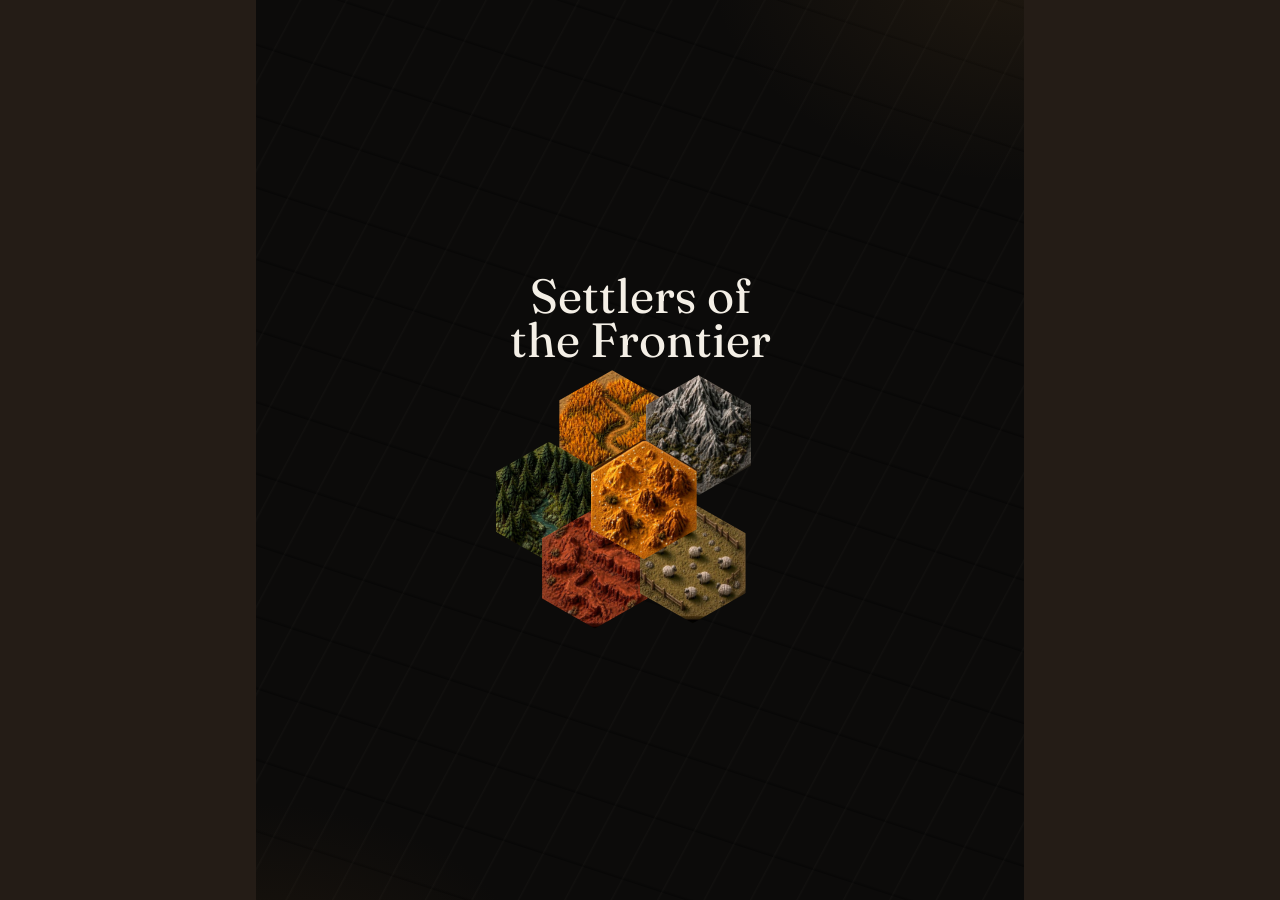
<file: index.html>
<!doctype html>
<html lang="en">
  <head>
    <meta charset="UTF-8" />
    <meta name="viewport" content="width=device-width, initial-scale=1, viewport-fit=cover" />
    <meta name="theme-color" content="#0c0b0a" />
    <title>Settlers of the Frontier</title>
    <link rel="icon" href="./favicon.svg" />
    <link rel="preconnect" href="https://fonts.googleapis.com" />
    <link rel="preconnect" href="https://fonts.gstatic.com" crossorigin />
    <link
      href="https://fonts.googleapis.com/css2?family=Fraunces:opsz,wght@9..144,600;9..144,700&family=Outfit:wght@400;500;600;700&display=swap"
      rel="stylesheet"
    />
    <script type="module" crossorigin src="./assets/index-DdAPJLGg.js"></script>
    <link rel="stylesheet" crossorigin href="./assets/index-cpqUxh-W.css">
  </head>
  <body>
    <div id="root"></div>
  </body>
</html>
</file>
<file: assets/index-cpqUxh-W.css>
:root{--chat-fill:var(--color-bg,#241c17);--chat-border:var(--color-raised,#3a2e26);--chat-fg:var(--color-fg,#f3ead8);--chat-muted:var(--color-muted,#b7aa9a);--chat-tan:#c9a879;--chat-radius:14px;--chat-bubble:var(--color-surface,#2e241e);--chat-bubble-mine:#3a2b20;--chat-amber-hi:#f2b85c;--chat-amber-lo:#d9952f;--chat-amber-ink:var(--color-ink,#1a1410);--chat-amber-glow:0 0 12px #f2b85c73;--chat-rivet:#f3ead8;--chat-badge-bg:#e4572e;--chat-badge-ring:#f2b85c;--chat-badge-size:20px;--chat-scrim:#00000059;--chat-width:min(78vw,360px);--chat-tab-w:40px;--chat-tab-h:84px;--chat-tab-offset:14px;--chat-top:12px;--chat-bottom:12px;--chat-z:45;--chat-font-size:14px;--chat-open-ms:.22s;--chat-close-ms:.18s;--chat-overshoot:6px}@media (width>=768px){:root{--chat-width:340px}}#sotf-chat-scrim{left:var(--chat-col-left,0px);right:var(--chat-right,0px);top:var(--chat-top);bottom:var(--chat-bottom);background:var(--chat-scrim);z-index:calc(var(--chat-z) - 1);opacity:0;pointer-events:none;transition:opacity var(--chat-close-ms) ease-in;position:fixed}#sotf-chat-scrim.on{opacity:1;pointer-events:auto;transition-duration:var(--chat-open-ms)}#sotf-chat-clip{left:0;right:var(--chat-right,0px);top:var(--chat-top);bottom:var(--chat-bottom);pointer-events:none;z-index:var(--chat-z);position:fixed;overflow:hidden}#sotf-chat{width:var(--chat-width);transition:transform var(--chat-close-ms) ease-in;font:inherit;font-size:var(--chat-font-size);color:var(--chat-fg);pointer-events:none;position:absolute;top:0;bottom:0;right:0;transform:translate(100%)}#sotf-chat.open{animation:sotf-chat-in var(--chat-open-ms) ease-out;transition:none;transform:translate(0)}@keyframes sotf-chat-in{0%{transform:translate(100%)}70%{transform:translateX(calc(-1 * var(--chat-overshoot)))}to{transform:translate(0)}}.sotf-rivets{background-image:radial-gradient(circle at 7px 7px,var(--chat-rivet) 1.6px,transparent 2.2px), radial-gradient(circle at calc(100% - 7px) 7px,var(--chat-rivet) 1.6px,transparent 2.2px), radial-gradient(circle at 7px calc(100% - 7px),var(--chat-rivet) 1.6px,transparent 2.2px), radial-gradient(circle at calc(100% - 7px) calc(100% - 7px),var(--chat-rivet) 1.6px,transparent 2.2px)}.sotf-amber{background-color:var(--chat-amber-lo);background-image:radial-gradient(circle at 6px 6px,var(--chat-rivet) 1.4px,transparent 2px), radial-gradient(circle at calc(100% - 6px) 6px,var(--chat-rivet) 1.4px,transparent 2px), radial-gradient(circle at 6px calc(100% - 6px),var(--chat-rivet) 1.4px,transparent 2px), radial-gradient(circle at calc(100% - 6px) calc(100% - 6px),var(--chat-rivet) 1.4px,transparent 2px), linear-gradient(var(--chat-amber-hi),var(--chat-amber-lo));color:var(--chat-amber-ink);box-shadow:var(--chat-amber-glow)}#sotf-chat .chat-panel{pointer-events:auto;visibility:hidden;transition:visibility 0s linear var(--chat-close-ms);background-color:var(--chat-fill);border:1px solid var(--chat-border);border-radius:var(--chat-radius) 0 0 var(--chat-radius);border-right:none;flex-direction:column;height:100%;display:flex;overflow:hidden;box-shadow:-10px 0 28px #00000080}#sotf-chat.open .chat-panel{visibility:visible;transition:none}#sotf-chat .chat-tab{pointer-events:auto;right:100%;top:var(--chat-tab-offset);width:var(--chat-tab-w);height:var(--chat-tab-h);background-color:var(--chat-fill);color:var(--chat-fg);border:1px solid var(--chat-border);border-radius:var(--chat-radius) 0 0 var(--chat-radius);background-image:radial-gradient(circle at 9px 10px,var(--chat-rivet) 1.6px,transparent 2.2px);cursor:pointer;touch-action:manipulation;-webkit-tap-highlight-color:transparent;border-right:none;justify-content:center;align-items:center;padding:0;display:flex;position:absolute;box-shadow:-4px 2px 12px #00000073}#sotf-chat:not(.open) .chat-tab.alert{background-image:radial-gradient(circle at 9px 10px,var(--chat-rivet) 1.6px,transparent 2.2px),linear-gradient(var(--chat-amber-hi),var(--chat-amber-lo));color:var(--chat-amber-ink);box-shadow:var(--chat-amber-glow),-4px 2px 12px #00000073}#sotf-chat.open .chat-tab{background-image:radial-gradient(circle at 9px 10px,var(--chat-rivet) 1.6px,transparent 2.2px);background-color:var(--chat-fill);color:var(--chat-fg);box-shadow:-4px 2px 12px #00000073}#sotf-chat .chat-tab svg{width:22px;height:22px}#sotf-chat .chat-badge{min-width:var(--chat-badge-size);height:var(--chat-badge-size);box-sizing:border-box;background:var(--chat-badge-bg);box-shadow:0 0 0 1.5px var(--chat-badge-ring);color:var(--chat-fg);font-size:11px;font-weight:700;line-height:var(--chat-badge-size);text-align:center;border-radius:999px;padding:0 4px;position:absolute;top:-8px;left:-8px}#sotf-chat .chat-badge[hidden]{display:none}#sotf-chat .chat-badge.stamp{animation:.25s ease-out sotf-chat-stamp}@keyframes sotf-chat-stamp{0%{transform:scale(1.2)}60%{transform:scale(.95)}to{transform:scale(1)}}#sotf-chat header{border-bottom:1px solid var(--chat-border);background-color:#00000047;align-items:center;gap:8px;padding:12px 14px 12px 18px;display:flex}#sotf-chat header h2{font:inherit;color:var(--chat-fg);margin:0;font-size:15px;font-weight:700}#sotf-chat header .room{color:var(--chat-tan);letter-spacing:.08em;font-size:12px;font-weight:600}#sotf-chat header .chat-close{color:var(--chat-fg);cursor:pointer;background:0 0;border:none;margin-left:auto;padding:4px 6px;display:flex}#sotf-chat header .chat-close svg{width:18px;height:18px}#sotf-chat .chat-list{overscroll-behavior:contain;flex-direction:column;flex:1;gap:6px;padding:10px 12px;display:flex;overflow-y:auto}#sotf-chat .chat-msg{background:var(--chat-bubble);border:1px solid var(--chat-border);border-left:3px solid var(--who,var(--chat-tan));overflow-wrap:anywhere;white-space:pre-wrap;border-radius:10px;align-self:flex-start;max-width:86%;padding:6px 9px}#sotf-chat .chat-msg.mine{background:var(--chat-bubble-mine);align-self:flex-end}#sotf-chat .chat-msg .who{color:var(--chat-tan);align-items:center;gap:5px;font-size:12px;font-weight:600;display:flex}#sotf-chat .chat-msg .who:before{content:"";background:var(--who,var(--chat-tan));border-radius:50%;width:8px;height:8px}#sotf-chat .chat-msg .mention{color:var(--chat-amber-hi);font-weight:700}#sotf-chat .chat-sys{text-align:center;max-width:92%;color:var(--chat-tan);opacity:.85;flex-wrap:wrap;justify-content:center;align-self:center;align-items:center;gap:5px;font-size:12px;display:flex}#sotf-chat .chat-empty{color:var(--chat-muted);text-align:center;margin-top:20px;font-size:13px}#sotf-chat .res{vertical-align:middle;background:var(--res-c,transparent);border-radius:5px;justify-content:center;align-items:center;width:18px;height:18px;display:inline-flex;overflow:hidden}#sotf-chat .res svg,#sotf-chat .res img{object-fit:cover;width:100%;height:100%}#sotf-chat .chat-msg .res{width:24px;height:24px}#sotf-chat .chat-quick{scrollbar-width:none;-webkit-mask-image:linear-gradient(to right,transparent,#000 var(--chat-fade,16px),#000 calc(100% - var(--chat-fade,16px)),transparent);-webkit-mask-image:linear-gradient(to right,transparent,#000 var(--chat-fade,16px),#000 calc(100% - var(--chat-fade,16px)),transparent);mask-image:linear-gradient(to right,transparent,#000 var(--chat-fade,16px),#000 calc(100% - var(--chat-fade,16px)),transparent);gap:6px;padding:8px 8px 0;scroll-padding-inline:8px;display:flex;overflow-x:auto}#sotf-chat .chat-quick::-webkit-scrollbar{display:none}#sotf-chat .chat-quick button{background:var(--chat-fill);border:1px solid var(--chat-border);color:var(--chat-fg);font:inherit;cursor:pointer;border-radius:999px;flex:none;padding:4px 10px;font-size:12px}#sotf-chat .chat-quick button.emote{padding:3px;display:flex}#sotf-chat form{gap:8px;padding:8px 12px 12px;display:flex}#sotf-chat input{min-width:0;color:var(--chat-fg);border:1px solid var(--chat-border);font:inherit;background:#0000004d;border-radius:10px;flex:1;padding:9px 10px;font-size:16px}#sotf-chat input::placeholder{color:var(--chat-fg);opacity:.55}#sotf-chat form button{font:inherit;cursor:pointer;border:none;border-radius:10px;padding:0 16px;font-weight:700}#sotf-chat form button:disabled{opacity:.5}@media (prefers-reduced-motion:reduce){#sotf-chat,#sotf-chat.open{transition:opacity var(--chat-close-ms) ease;animation:none;transform:none}#sotf-chat{opacity:1}#sotf-chat .chat-panel{opacity:0;transition:opacity var(--chat-close-ms) ease,visibility 0s linear var(--chat-close-ms)}#sotf-chat.open .chat-panel{opacity:1;transition:opacity var(--chat-open-ms) ease}#sotf-chat .chat-tab{right:0}#sotf-chat.open .chat-tab{right:100%}#sotf-chat .chat-badge.stamp{animation:none}}#sotf-chat .chat-panel{touch-action:pan-y;overscroll-behavior-x:none}html.sotf-chat-open,html.sotf-chat-open body{overscroll-behavior-x:none}#sotf-chat .chat-msg.emote-only{background:0 0;border:none;padding:2px 0}#sotf-chat .chat-msg.emote-only .who{display:none}#sotf-chat .chat-msg.emote-only .res{width:36px;height:36px;margin-right:3px}html.sotf-chat-docked #sotf-chat-scrim{display:none}html.sotf-chat-docked #sotf-chat{width:var(--chat-dock-width,340px)}@media (width<=767px){:root{--chat-scrim:#00000059}}@layer properties{@supports (((-webkit-hyphens:none)) and (not (margin-trim:inline))) or ((-moz-orient:inline) and (not (color:rgb(from red r g b)))){*,:before,:after,::backdrop{--tw-rotate-x:initial;--tw-rotate-y:initial;--tw-rotate-z:initial;--tw-skew-x:initial;--tw-skew-y:initial;--tw-border-style:solid;--tw-leading:initial;--tw-font-weight:initial;--tw-tracking:initial;--tw-ordinal:initial;--tw-slashed-zero:initial;--tw-numeric-figure:initial;--tw-numeric-spacing:initial;--tw-numeric-fraction:initial;--tw-shadow:0 0 #0000;--tw-shadow-color:initial;--tw-shadow-alpha:100%;--tw-inset-shadow:0 0 #0000;--tw-inset-shadow-color:initial;--tw-inset-shadow-alpha:100%;--tw-ring-color:initial;--tw-ring-shadow:0 0 #0000;--tw-inset-ring-color:initial;--tw-inset-ring-shadow:0 0 #0000;--tw-ring-inset:initial;--tw-ring-offset-width:0px;--tw-ring-offset-color:#fff;--tw-ring-offset-shadow:0 0 #0000;--tw-outline-style:solid;--tw-blur:initial;--tw-brightness:initial;--tw-contrast:initial;--tw-grayscale:initial;--tw-hue-rotate:initial;--tw-invert:initial;--tw-opacity:initial;--tw-saturate:initial;--tw-sepia:initial;--tw-drop-shadow:initial;--tw-drop-shadow-color:initial;--tw-drop-shadow-alpha:100%;--tw-drop-shadow-size:initial;--tw-ease:initial}}}@layer theme{:root,:host{--font-sans:"Outfit", "Avenir Next", system-ui, sans-serif;--font-mono:ui-monospace, SFMono-Regular, Menlo, Monaco, Consolas, "Liberation Mono", "Courier New", monospace;--color-red-500:oklch(63.7% .237 25.331);--color-zinc-50:oklch(98.5% 0 none);--color-zinc-400:oklch(70.5% .015 286.067);--color-zinc-500:oklch(55.2% .016 285.938);--color-zinc-900:oklch(21% .006 285.885);--color-zinc-950:oklch(14.1% .005 285.823);--color-neutral-100:oklch(97% 0 none);--color-neutral-300:oklch(87% 0 none);--color-neutral-700:oklch(37.1% 0 none);--color-neutral-900:oklch(20.5% 0 none);--color-black:#000;--color-white:#fff;--spacing:.25rem;--container-xs:20rem;--container-sm:24rem;--container-md:28rem;--container-3xl:48rem;--text-xs:.75rem;--text-xs--line-height:calc(1 / .75);--text-sm:.875rem;--text-sm--line-height:calc(1.25 / .875);--text-base:1rem;--text-base--line-height:calc(1.5 / 1);--text-lg:1.125rem;--text-lg--line-height:calc(1.75 / 1.125);--text-xl:1.25rem;--text-xl--line-height:calc(1.75 / 1.25);--text-2xl:1.5rem;--text-2xl--line-height:calc(2 / 1.5);--text-4xl:2.25rem;--text-4xl--line-height:calc(2.5 / 2.25);--text-5xl:3rem;--text-5xl--line-height:1;--font-weight-medium:500;--font-weight-semibold:600;--tracking-widest:.1em;--leading-tight:1.25;--leading-snug:1.375;--radius-md:.375rem;--radius-lg:.5rem;--radius-xl:.75rem;--radius-2xl:1rem;--radius-3xl:1.5rem;--ease-in-out:cubic-bezier(.4, 0, .2, 1);--default-font-family:var(--font-sans);--default-mono-font-family:var(--font-mono);--font-display:"Fraunces", Georgia, "Times New Roman", serif;--color-ink:#1a1410;--color-bg:#241c16;--color-surface:#2e241c;--color-raised:#3a2e24;--color-fg:#f6efe4;--color-muted:#b7aa9a;--color-line:#5c4636;--color-ember:#e0a04a;--color-danger:#e5604d;--color-seat-ember:#e0301a;--color-seat-tide:#1f6fe0;--color-seat-gold:#f2c230;--color-seat-dusk:#a63bd0;--color-sea:#1f6f78;--color-sea-deep:#134c55;--color-timber:#4f7a3a;--color-clay:#b4532a;--color-fleece:#9cc46a;--color-grain:#e3c04f;--color-iron:#8d939a;--color-goldvein:#d4a017}}@layer base{*,:after,:before,::backdrop{box-sizing:border-box;border:0 solid;margin:0;padding:0}::file-selector-button{box-sizing:border-box;border:0 solid;margin:0;padding:0}html,:host{-webkit-text-size-adjust:100%;tab-size:4;line-height:1.5;font-family:var(--default-font-family,-apple-system, BlinkMacSystemFont, "Segoe UI", Roboto, "Helvetica Neue", "Noto Sans", Arial, sans-serif, "Apple Color Emoji", "Segoe UI Emoji", "Segoe UI Symbol", "Noto Color Emoji");font-feature-settings:var(--default-font-feature-settings,normal);font-variation-settings:var(--default-font-variation-settings,normal);-webkit-tap-highlight-color:transparent}hr{height:0;color:inherit;border-top-width:1px}abbr:where([title]){-webkit-text-decoration:underline dotted;text-decoration:underline dotted}h1,h2,h3,h4,h5,h6{font-size:inherit;font-weight:inherit}a{color:inherit;-webkit-text-decoration:inherit;-webkit-text-decoration:inherit;-webkit-text-decoration:inherit;-webkit-text-decoration:inherit;text-decoration:inherit}b,strong{font-weight:bolder}code,kbd,samp,pre{font-family:var(--default-mono-font-family,ui-monospace, SFMono-Regular, Menlo, Monaco, Consolas, "Liberation Mono", "Courier New", monospace);font-feature-settings:var(--default-mono-font-feature-settings,normal);font-variation-settings:var(--default-mono-font-variation-settings,normal);font-size:1em}small{font-size:80%}sub,sup{vertical-align:baseline;font-size:75%;line-height:0;position:relative}sub{bottom:-.25em}sup{top:-.5em}table{text-indent:0;border-color:inherit;border-collapse:collapse}:-moz-focusring:where(:not(iframe)){outline:auto}progress{vertical-align:baseline}summary{display:list-item}ol,ul,menu{list-style:none}img,svg,video,canvas,audio,iframe,embed,object{vertical-align:middle;display:block}img,video{max-width:100%;height:auto}button,input,select,optgroup,textarea{font:inherit;font-feature-settings:inherit;font-variation-settings:inherit;letter-spacing:inherit;color:inherit;opacity:1;background-color:#0000;border-radius:0}::file-selector-button{font:inherit;font-feature-settings:inherit;font-variation-settings:inherit;letter-spacing:inherit;color:inherit;opacity:1;background-color:#0000;border-radius:0}:where(select:is([multiple],[size])) optgroup{font-weight:bolder}:where(select:is([multiple],[size])) optgroup option{padding-inline-start:20px}::file-selector-button{margin-inline-end:4px}::placeholder{opacity:1}@supports (not ((-webkit-appearance:-apple-pay-button))) or (contain-intrinsic-size:1px){::placeholder{color:currentColor}@supports (color:color-mix(in lab, red, red)){::placeholder{color:color-mix(in oklab, currentcolor 50%, transparent)}}}textarea{resize:vertical}::-webkit-search-decoration{-webkit-appearance:none}::-webkit-date-and-time-value{min-height:1lh;text-align:inherit}::-webkit-datetime-edit{display:inline-flex}::-webkit-datetime-edit-fields-wrapper{padding:0}::-webkit-datetime-edit{padding-block:0}::-webkit-datetime-edit-year-field{padding-block:0}::-webkit-datetime-edit-month-field{padding-block:0}::-webkit-datetime-edit-day-field{padding-block:0}::-webkit-datetime-edit-hour-field{padding-block:0}::-webkit-datetime-edit-minute-field{padding-block:0}::-webkit-datetime-edit-second-field{padding-block:0}::-webkit-datetime-edit-millisecond-field{padding-block:0}::-webkit-datetime-edit-meridiem-field{padding-block:0}::-webkit-calendar-picker-indicator{line-height:1}:-moz-ui-invalid{box-shadow:none}button,input:where([type=button],[type=reset],[type=submit]){appearance:button}::file-selector-button{appearance:button}::-webkit-inner-spin-button{height:auto}::-webkit-outer-spin-button{height:auto}[hidden]:where(:not([hidden=until-found])){display:none!important}html{-webkit-font-smoothing:antialiased;background:var(--color-bg);color:var(--color-fg)}body{min-height:100%;font-family:var(--font-sans);overscroll-behavior:none}h1,h2,h3{font-family:var(--font-display);text-wrap:balance}p{text-wrap:pretty}button:not(:disabled),[role=button]:not(:disabled){cursor:pointer}}@layer components;@layer utilities{.pointer-events-none{pointer-events:none}.visible{visibility:visible}.sr-only{clip-path:inset(50%);white-space:nowrap;border-width:0;width:1px;height:1px;margin:-1px;padding:0;position:absolute;overflow:hidden}.absolute{position:absolute}.fixed{position:fixed}.relative{position:relative}.static{position:static}.inset-0{inset:0}.top-0{top:0}.left-0{left:0}.z-20{z-index:20}.z-30{z-index:30}.z-40{z-index:40}.z-50{z-index:50}.mx-auto{margin-inline:auto}.-mt-2{margin-top:calc(var(--spacing) * -2)}.-mt-3{margin-top:calc(var(--spacing) * -3)}.mt-0\.5{margin-top:calc(var(--spacing) * .5)}.mt-1{margin-top:var(--spacing)}.mt-2{margin-top:calc(var(--spacing) * 2)}.mt-3{margin-top:calc(var(--spacing) * 3)}.mt-4{margin-top:calc(var(--spacing) * 4)}.mt-5{margin-top:calc(var(--spacing) * 5)}.mt-6{margin-top:calc(var(--spacing) * 6)}.mb-1{margin-bottom:var(--spacing)}.mb-2{margin-bottom:calc(var(--spacing) * 2)}.mb-3{margin-bottom:calc(var(--spacing) * 3)}.mb-10{margin-bottom:calc(var(--spacing) * 10)}.block{display:block}.contents{display:contents}.flex{display:flex}.grid{display:grid}.hidden{display:none}.inline{display:inline}.inline-flex{display:inline-flex}.table{display:table}.size-1\.5{width:calc(var(--spacing) * 1.5);height:calc(var(--spacing) * 1.5)}.size-2\.5{width:calc(var(--spacing) * 2.5);height:calc(var(--spacing) * 2.5)}.size-3{width:calc(var(--spacing) * 3);height:calc(var(--spacing) * 3)}.size-3\.5{width:calc(var(--spacing) * 3.5);height:calc(var(--spacing) * 3.5)}.size-4{width:calc(var(--spacing) * 4);height:calc(var(--spacing) * 4)}.size-5{width:calc(var(--spacing) * 5);height:calc(var(--spacing) * 5)}.size-8{width:calc(var(--spacing) * 8);height:calc(var(--spacing) * 8)}.size-9{width:calc(var(--spacing) * 9);height:calc(var(--spacing) * 9)}.size-10{width:calc(var(--spacing) * 10);height:calc(var(--spacing) * 10)}.size-11{width:calc(var(--spacing) * 11);height:calc(var(--spacing) * 11)}.size-16{width:calc(var(--spacing) * 16);height:calc(var(--spacing) * 16)}.size-20{width:calc(var(--spacing) * 20);height:calc(var(--spacing) * 20)}.h-3{height:calc(var(--spacing) * 3)}.h-8{height:calc(var(--spacing) * 8)}.h-10{height:calc(var(--spacing) * 10)}.h-11{height:calc(var(--spacing) * 11)}.h-12{height:calc(var(--spacing) * 12)}.h-14{height:calc(var(--spacing) * 14)}.h-64{height:calc(var(--spacing) * 64)}.h-\[7\.5rem\]{height:7.5rem}.h-\[18px\]{height:18px}.h-\[136px\]{height:136px}.h-\[168px\]{height:168px}.h-dvh{height:100dvh}.h-full{height:100%}.max-h-\[78\%\]{max-height:78%}.min-h-0{min-height:0}.min-h-12{min-height:calc(var(--spacing) * 12)}.min-h-16{min-height:calc(var(--spacing) * 16)}.min-h-dvh{min-height:100dvh}.min-h-screen{min-height:100vh}.w-8{width:calc(var(--spacing) * 8)}.w-72{width:calc(var(--spacing) * 72)}.w-\[6\.6rem\]{width:6.6rem}.w-\[92px\]{width:92px}.w-\[120px\]{width:120px}.w-full{width:100%}.max-w-3xl{max-width:var(--container-3xl)}.max-w-28{max-width:calc(var(--spacing) * 28)}.max-w-40{max-width:calc(var(--spacing) * 40)}.max-w-\[16rem\]{max-width:16rem}.max-w-md{max-width:var(--container-md)}.max-w-sm{max-width:var(--container-sm)}.max-w-xs{max-width:var(--container-xs)}.min-w-0{min-width:0}.flex-1{flex:1}.shrink-0{flex-shrink:0}.grow{flex-grow:1}.transform{transform:var(--tw-rotate-x,) var(--tw-rotate-y,) var(--tw-rotate-z,) var(--tw-skew-x,) var(--tw-skew-y,)}.cursor-pointer{cursor:pointer}.touch-none{touch-action:none}.resize{resize:both}.grid-cols-2{grid-template-columns:repeat(2,minmax(0,1fr))}.grid-cols-3{grid-template-columns:repeat(3,minmax(0,1fr))}.grid-cols-4{grid-template-columns:repeat(4,minmax(0,1fr))}.grid-cols-5{grid-template-columns:repeat(5,minmax(0,1fr))}.grid-rows-3{grid-template-rows:repeat(3,minmax(0,1fr))}.flex-col{flex-direction:column}.flex-nowrap{flex-wrap:nowrap}.flex-wrap{flex-wrap:wrap}.place-items-center{place-items:center}.items-center{align-items:center}.items-start{align-items:flex-start}.justify-between{justify-content:space-between}.justify-center{justify-content:center}.justify-end{justify-content:flex-end}.gap-0\.5{gap:calc(var(--spacing) * .5)}.gap-1{gap:var(--spacing)}.gap-1\.5{gap:calc(var(--spacing) * 1.5)}.gap-2{gap:calc(var(--spacing) * 2)}.gap-3{gap:calc(var(--spacing) * 3)}.gap-4{gap:calc(var(--spacing) * 4)}.gap-5{gap:calc(var(--spacing) * 5)}.gap-6{gap:calc(var(--spacing) * 6)}.place-self-center{place-self:center}.self-start{align-self:flex-start}.truncate{text-overflow:ellipsis;white-space:nowrap;overflow:hidden}.overflow-hidden{overflow:hidden}.overflow-visible{overflow:visible}.overflow-x-auto{overflow-x:auto}.overflow-y-auto{overflow-y:auto}.rounded-2xl{border-radius:var(--radius-2xl)}.rounded-\[1\.6rem\]{border-radius:1.6rem}.rounded-full{border-radius:2147483647px}.rounded-lg{border-radius:var(--radius-lg)}.rounded-md{border-radius:var(--radius-md)}.rounded-xl{border-radius:var(--radius-xl)}.rounded-t-3xl{border-top-left-radius:var(--radius-3xl);border-top-right-radius:var(--radius-3xl)}.border{border-style:var(--tw-border-style);border-width:1px}.border-2{border-style:var(--tw-border-style);border-width:2px}.border-t{border-top-style:var(--tw-border-style);border-top-width:1px}.border-b{border-bottom-style:var(--tw-border-style);border-bottom-width:1px}.border-\[\#5a4a3a\]{border-color:#5a4a3a}.border-\[\#d9a54a\]{border-color:#d9a54a}.border-\[\#d9a54a\]\/60{border-color:oklab(75.3467% .0239013 .121216/.6)}.border-fg{border-color:var(--color-fg)}.border-line{border-color:var(--color-line)}.border-neutral-300{border-color:var(--color-neutral-300)}.bg-\[\#1c1712\]{background-color:#1c1712}.bg-\[\#e0a04a\]{background-color:#e0a04a}.bg-\[\#f4e7d2\]{background-color:#f4e7d2}.bg-bg{background-color:var(--color-bg)}.bg-bg\/95{background-color:#241c16f2}@supports (color:color-mix(in lab, red, red)){.bg-bg\/95{background-color:color-mix(in oklab, var(--color-bg) 95%, transparent)}}.bg-black\/10{background-color:#0000001a}@supports (color:color-mix(in lab, red, red)){.bg-black\/10{background-color:color-mix(in oklab, var(--color-black) 10%, transparent)}}.bg-black\/55{background-color:#0000008c}@supports (color:color-mix(in lab, red, red)){.bg-black\/55{background-color:color-mix(in oklab, var(--color-black) 55%, transparent)}}.bg-black\/60{background-color:#0009}@supports (color:color-mix(in lab, red, red)){.bg-black\/60{background-color:color-mix(in oklab, var(--color-black) 60%, transparent)}}.bg-ember{background-color:var(--color-ember)}.bg-ember\/20{background-color:#e0a04a33}@supports (color:color-mix(in lab, red, red)){.bg-ember\/20{background-color:color-mix(in oklab, var(--color-ember) 20%, transparent)}}.bg-fg{background-color:var(--color-fg)}.bg-ink{background-color:var(--color-ink)}.bg-ink\/45{background-color:#1a141073}@supports (color:color-mix(in lab, red, red)){.bg-ink\/45{background-color:color-mix(in oklab, var(--color-ink) 45%, transparent)}}.bg-ink\/70{background-color:#1a1410b3}@supports (color:color-mix(in lab, red, red)){.bg-ink\/70{background-color:color-mix(in oklab, var(--color-ink) 70%, transparent)}}.bg-raised{background-color:var(--color-raised)}.bg-seat-dusk{background-color:var(--color-seat-dusk)}.bg-seat-ember{background-color:var(--color-seat-ember)}.bg-seat-gold{background-color:var(--color-seat-gold)}.bg-seat-tide{background-color:var(--color-seat-tide)}.bg-surface{background-color:var(--color-surface)}.bg-zinc-50{background-color:var(--color-zinc-50)}.bg-\[radial-gradient\(circle\,\#5a3a20\,\#24170c\)\]{background-image:radial-gradient(circle,#5a3a20,#24170c)}.object-cover{object-fit:cover}.p-0\.5{padding:calc(var(--spacing) * .5)}.p-1\.5{padding:calc(var(--spacing) * 1.5)}.p-3{padding:calc(var(--spacing) * 3)}.p-6{padding:calc(var(--spacing) * 6)}.px-1\.5{padding-inline:calc(var(--spacing) * 1.5)}.px-2\.5{padding-inline:calc(var(--spacing) * 2.5)}.px-3{padding-inline:calc(var(--spacing) * 3)}.px-4{padding-inline:calc(var(--spacing) * 4)}.px-5{padding-inline:calc(var(--spacing) * 5)}.px-6{padding-inline:calc(var(--spacing) * 6)}.py-1{padding-block:var(--spacing)}.py-2{padding-block:calc(var(--spacing) * 2)}.py-3{padding-block:calc(var(--spacing) * 3)}.py-5{padding-block:calc(var(--spacing) * 5)}.py-6{padding-block:calc(var(--spacing) * 6)}.py-8{padding-block:calc(var(--spacing) * 8)}.py-10{padding-block:calc(var(--spacing) * 10)}.pt-2{padding-top:calc(var(--spacing) * 2)}.pt-3{padding-top:calc(var(--spacing) * 3)}.pb-1{padding-bottom:var(--spacing)}.pb-2{padding-bottom:calc(var(--spacing) * 2)}.pb-3{padding-bottom:calc(var(--spacing) * 3)}.pb-4{padding-bottom:calc(var(--spacing) * 4)}.pb-5{padding-bottom:calc(var(--spacing) * 5)}.text-center{text-align:center}.text-left{text-align:left}.font-display{font-family:var(--font-display)}.text-2xl{font-size:var(--text-2xl);line-height:var(--tw-leading,var(--text-2xl--line-height))}.text-4xl{font-size:var(--text-4xl);line-height:var(--tw-leading,var(--text-4xl--line-height))}.text-5xl{font-size:var(--text-5xl);line-height:var(--tw-leading,var(--text-5xl--line-height))}.text-base{font-size:var(--text-base);line-height:var(--tw-leading,var(--text-base--line-height))}.text-lg{font-size:var(--text-lg);line-height:var(--tw-leading,var(--text-lg--line-height))}.text-sm{font-size:var(--text-sm);line-height:var(--tw-leading,var(--text-sm--line-height))}.text-xl{font-size:var(--text-xl);line-height:var(--tw-leading,var(--text-xl--line-height))}.text-xs{font-size:var(--text-xs);line-height:var(--tw-leading,var(--text-xs--line-height))}.text-\[10px\]{font-size:10px}.leading-\[0\.92\]{--tw-leading:.92;line-height:.92}.leading-\[18px\]{--tw-leading:18px;line-height:18px}.leading-snug{--tw-leading:var(--leading-snug);line-height:var(--leading-snug)}.leading-tight{--tw-leading:var(--leading-tight);line-height:var(--leading-tight)}.font-medium{--tw-font-weight:var(--font-weight-medium);font-weight:var(--font-weight-medium)}.font-semibold{--tw-font-weight:var(--font-weight-semibold);font-weight:var(--font-weight-semibold)}.tracking-\[0\.2em\]{--tw-tracking:.2em;letter-spacing:.2em}.tracking-\[0\.4em\]{--tw-tracking:.4em;letter-spacing:.4em}.tracking-\[0\.22em\]{--tw-tracking:.22em;letter-spacing:.22em}.tracking-\[0\.28em\]{--tw-tracking:.28em;letter-spacing:.28em}.tracking-widest{--tw-tracking:var(--tracking-widest);letter-spacing:var(--tracking-widest)}.break-words{overflow-wrap:break-word}.whitespace-nowrap{white-space:nowrap}.text-\[\#1c1712\]{color:#1c1712}.text-\[\#5c4636\]{color:#5c4636}.text-\[\#8a6240\]{color:#8a6240}.text-\[\#8f8478\]{color:#8f8478}.text-\[\#b7aa9a\]{color:#b7aa9a}.text-\[\#c4a882\]{color:#c4a882}.text-\[\#cfc5b8\]{color:#cfc5b8}.text-\[\#d9d0c4\]{color:#d9d0c4}.text-\[\#e0a04a\]{color:#e0a04a}.text-\[\#e8c27a\]{color:#e8c27a}.text-\[\#f0c070\]{color:#f0c070}.text-\[\#f4efe6\]{color:#f4efe6}.text-danger{color:var(--color-danger)}.text-ember{color:var(--color-ember)}.text-fg{color:var(--color-fg)}.text-ink{color:var(--color-ink)}.text-muted{color:var(--color-muted)}.text-red-500{color:var(--color-red-500)}.text-zinc-500{color:var(--color-zinc-500)}.text-zinc-900{color:var(--color-zinc-900)}.uppercase{text-transform:uppercase}.tabular-nums{--tw-numeric-spacing:tabular-nums;font-variant-numeric:var(--tw-ordinal,) var(--tw-slashed-zero,) var(--tw-numeric-figure,) var(--tw-numeric-spacing,) var(--tw-numeric-fraction,)}.underline-offset-4{text-underline-offset:4px}.antialiased{-webkit-font-smoothing:antialiased;-moz-osx-font-smoothing:grayscale}.opacity-40{opacity:.4}.opacity-70{opacity:.7}.shadow{--tw-shadow:0 1px 3px 0 var(--tw-shadow-color,#0000001a), 0 1px 2px -1px var(--tw-shadow-color,#0000001a);box-shadow:var(--tw-inset-shadow), var(--tw-inset-ring-shadow), var(--tw-ring-offset-shadow), var(--tw-ring-shadow), var(--tw-shadow)}.shadow-2xl{--tw-shadow:0 25px 50px -12px var(--tw-shadow-color,#00000040);box-shadow:var(--tw-inset-shadow), var(--tw-inset-ring-shadow), var(--tw-ring-offset-shadow), var(--tw-ring-shadow), var(--tw-shadow)}.shadow-lg{--tw-shadow:0 10px 15px -3px var(--tw-shadow-color,#0000001a), 0 4px 6px -4px var(--tw-shadow-color,#0000001a);box-shadow:var(--tw-inset-shadow), var(--tw-inset-ring-shadow), var(--tw-ring-offset-shadow), var(--tw-ring-shadow), var(--tw-shadow)}.ring{--tw-ring-shadow:var(--tw-ring-inset,) 0 0 0 calc(1px + var(--tw-ring-offset-width)) var(--tw-ring-color,currentcolor);box-shadow:var(--tw-inset-shadow), var(--tw-inset-ring-shadow), var(--tw-ring-offset-shadow), var(--tw-ring-shadow), var(--tw-shadow)}.ring-2{--tw-ring-shadow:var(--tw-ring-inset,) 0 0 0 calc(2px + var(--tw-ring-offset-width)) var(--tw-ring-color,currentcolor);box-shadow:var(--tw-inset-shadow), var(--tw-inset-ring-shadow), var(--tw-ring-offset-shadow), var(--tw-ring-shadow), var(--tw-shadow)}.ring-\[\#f0c070\]{--tw-ring-color:#f0c070}.outline{outline-style:var(--tw-outline-style);outline-width:1px}.blur{--tw-blur:blur(8px);filter:var(--tw-blur,) var(--tw-brightness,) var(--tw-contrast,) var(--tw-grayscale,) var(--tw-hue-rotate,) var(--tw-invert,) var(--tw-saturate,) var(--tw-sepia,) var(--tw-drop-shadow,)}.filter{filter:var(--tw-blur,) var(--tw-brightness,) var(--tw-contrast,) var(--tw-grayscale,) var(--tw-hue-rotate,) var(--tw-invert,) var(--tw-saturate,) var(--tw-sepia,) var(--tw-drop-shadow,)}.ease-in-out{--tw-ease:var(--ease-in-out);transition-timing-function:var(--ease-in-out)}.outline-none{--tw-outline-style:none;outline-style:none}.select-none{-webkit-user-select:none;user-select:none}@media (hover:hover){.hover\:bg-neutral-100:hover{background-color:var(--color-neutral-100)}.hover\:underline:hover{text-decoration-line:underline}}.disabled\:cursor-wait:disabled{cursor:wait}.disabled\:no-underline:disabled{text-decoration-line:none}.disabled\:opacity-40:disabled{opacity:.4}.disabled\:opacity-60:disabled{opacity:.6}.disabled\:opacity-70:disabled{opacity:.7}@media (prefers-color-scheme:dark){.dark\:border-neutral-700{border-color:var(--color-neutral-700)}.dark\:bg-white\/20{background-color:#fff3}@supports (color:color-mix(in lab, red, red)){.dark\:bg-white\/20{background-color:color-mix(in oklab, var(--color-white) 20%, transparent)}}.dark\:bg-zinc-950{background-color:var(--color-zinc-950)}.dark\:text-zinc-50{color:var(--color-zinc-50)}.dark\:text-zinc-400{color:var(--color-zinc-400)}@media (hover:hover){.dark\:hover\:bg-neutral-900:hover{background-color:var(--color-neutral-900)}}}}.menu-map{background-color:#0c0b0a;background-image:radial-gradient(90% 55% at 100% -5%,#8c643229,#0000 46%),radial-gradient(70% 40% at 0 110%,#46301847,#0000 52%),repeating-linear-gradient(118deg,#0000 0 38px,#ffecd206 39px,#0000 41px),repeating-linear-gradient(18deg,#0000 0 64px,#00000059 65px,#0000 68px)}.menu-hex{clip-path:polygon(50% 0,100% 25%,100% 75%,50% 100%,0 75%,0 25%);filter:drop-shadow(0 12px 10px #0000008c);background-position:50%;background-size:cover;width:100%;height:100%}.plaque{color:#f4efe6;font-family:var(--font-display);background:radial-gradient(circle at 9px 9px,#8d8882 0 2.5px,#2a2724 3px 4px,#0000 4.5px),radial-gradient(circle at calc(100% - 9px) 9px,#8d8882 0 2.5px,#2a2724 3px 4px,#0000 4.5px),radial-gradient(circle at 9px calc(100% - 9px),#8d8882 0 2.5px,#2a2724 3px 4px,#0000 4.5px),radial-gradient(circle at calc(100% - 9px) calc(100% - 9px),#8d8882 0 2.5px,#2a2724 3px 4px,#0000 4.5px),linear-gradient(#4a4743 0%,#2a2826 42%,#161514 100%);border-radius:.7rem;font-weight:600;position:relative;box-shadow:inset 0 1px #ffffff38,inset 0 0 0 1px #141210e6,0 2px #050504}.plaque-on{color:#1a1208;background:radial-gradient(circle at 9px 9px,#fff1c4 0 2.5px,#8a5a16 3px 4px,#0000 4.5px),radial-gradient(circle at calc(100% - 9px) 9px,#fff1c4 0 2.5px,#8a5a16 3px 4px,#0000 4.5px),radial-gradient(circle at 9px calc(100% - 9px),#fff1c4 0 2.5px,#8a5a16 3px 4px,#0000 4.5px),radial-gradient(circle at calc(100% - 9px) calc(100% - 9px),#fff1c4 0 2.5px,#8a5a16 3px 4px,#0000 4.5px),linear-gradient(#f6d48a 0%,#e0a04a 38%,#b86a1e 100%);box-shadow:0 0 22px #ffa83073,inset 0 1px #ffffff8c,inset 0 0 0 1px #78400c8c}.dock{padding-bottom:max(.75rem, env(safe-area-inset-bottom))}.help-fab{z-index:30;right:max(.75rem, env(safe-area-inset-right));bottom:max(.75rem, env(safe-area-inset-bottom));position:fixed;box-shadow:0 2px 10px #00000073}@media (width<=57rem){.dock-actions{padding-right:calc(2.75rem + .5rem + max(.75rem, env(safe-area-inset-right)) - .75rem)}}.board-text{font-family:var(--font-sans)}@keyframes spot-pulse{50%{opacity:.35}}.spot{animation:1.4s ease-in-out infinite spot-pulse}@keyframes board-shake{0%,to{transform:translate(0)}25%{transform:translate(-4px)}75%{transform:translate(4px)}}.shake{animation:.4s ease-in-out board-shake}@keyframes die-pop{0%{transform:scale(.86)}to{transform:scale(1)}}.pop{animation:.18s ease-out die-pop}.die-flight{opacity:0;filter:drop-shadow(0 18px 14px #00000073);position:absolute;top:0;left:0}.roll-num{z-index:20;pointer-events:none;animation:3.15s linear both roll-drop;position:absolute;top:46%;left:50%;transform:translate(-50%,-50%)}.roll-num-face{background:var(--color-fg);width:7.5rem;height:7.5rem;color:var(--color-ink);font-family:var(--font-display);border-radius:999px;place-items:center;font-size:4.25rem;font-weight:700;line-height:1;display:grid;box-shadow:0 18px 40px #00000059}@keyframes roll-drop{0%{opacity:0;transform:translate(-50%,-50%)translateY(-78vh)scale(.72)}4%{opacity:1}16%{opacity:1;transform:translate(-50%,-50%)translateY(12px)scale(1.06)}22%{opacity:1;transform:translate(-50%,-50%)translateY(0)scale(1)}86%{opacity:1;transform:translate(-50%,-50%)scale(1)}to{opacity:0;transform:translate(-50%,-50%)scale(.92)}}.hex-glow{animation:.8s ease-in-out infinite hex-glow}@keyframes hex-glow{0%,to{opacity:.45}50%{opacity:1}}.fly-card{z-index:40;pointer-events:none;opacity:0;border-radius:.45rem;place-items:center;width:2.4rem;height:3.1rem;display:grid;position:absolute;top:0;left:0;box-shadow:0 8px 16px #00000059}.token-fly{z-index:40;pointer-events:none;background:var(--color-fg);min-width:2.6rem;height:1.6rem;color:var(--color-ink);letter-spacing:.02em;opacity:0;border-radius:999px;place-items:center;padding:0 .45rem;font-size:.68rem;font-weight:700;display:grid;position:absolute;top:0;left:0;box-shadow:0 8px 16px #00000059}.build-ring{transform-box:fill-box;transform-origin:50%;animation:.85s ease-out 2 build-ring}@keyframes build-ring{0%{opacity:.15;stroke-width:2px}35%{opacity:1;stroke-width:5px}to{opacity:.2;stroke-width:2px}}.fog-q{font-family:var(--font-display);font-weight:700}.fog-drift{animation:60s steps(600,end) infinite fog-drift}.fog-drift-slow{animation:140s steps(1400,end) infinite fog-drift-slow}svg[data-gesture] .fog-drift,svg[data-gesture] .fog-drift-slow{animation-play-state:paused}@keyframes fog-drift{to{transform:translate(128px,128px)}}@keyframes fog-drift-slow{to{transform:translate(-256px)}}.fog-fade{animation:.5s ease-out forwards fog-fade}@keyframes fog-fade{0%{opacity:1}to{opacity:0}}@media (prefers-reduced-motion:reduce){.fog-drift,.fog-drift-slow,.fog-fade,.spot,.shake,.pop,.hex-glow,.fly-card,.token-fly,.build-ring,.roll-num{animation:none}}@property --tw-rotate-x{syntax:"*";inherits:false}@property --tw-rotate-y{syntax:"*";inherits:false}@property --tw-rotate-z{syntax:"*";inherits:false}@property --tw-skew-x{syntax:"*";inherits:false}@property --tw-skew-y{syntax:"*";inherits:false}@property --tw-border-style{syntax:"*";inherits:false;initial-value:solid}@property --tw-leading{syntax:"*";inherits:false}@property --tw-font-weight{syntax:"*";inherits:false}@property --tw-tracking{syntax:"*";inherits:false}@property --tw-ordinal{syntax:"*";inherits:false}@property --tw-slashed-zero{syntax:"*";inherits:false}@property --tw-numeric-figure{syntax:"*";inherits:false}@property --tw-numeric-spacing{syntax:"*";inherits:false}@property --tw-numeric-fraction{syntax:"*";inherits:false}@property --tw-shadow{syntax:"*";inherits:false;initial-value:0 0 #0000}@property --tw-shadow-color{syntax:"*";inherits:false}@property --tw-shadow-alpha{syntax:"<percentage>";inherits:false;initial-value:100%}@property --tw-inset-shadow{syntax:"*";inherits:false;initial-value:0 0 #0000}@property --tw-inset-shadow-color{syntax:"*";inherits:false}@property --tw-inset-shadow-alpha{syntax:"<percentage>";inherits:false;initial-value:100%}@property --tw-ring-color{syntax:"*";inherits:false}@property --tw-ring-shadow{syntax:"*";inherits:false;initial-value:0 0 #0000}@property --tw-inset-ring-color{syntax:"*";inherits:false}@property --tw-inset-ring-shadow{syntax:"*";inherits:false;initial-value:0 0 #0000}@property --tw-ring-inset{syntax:"*";inherits:false}@property --tw-ring-offset-width{syntax:"<length>";inherits:false;initial-value:0}@property --tw-ring-offset-color{syntax:"*";inherits:false;initial-value:#fff}@property --tw-ring-offset-shadow{syntax:"*";inherits:false;initial-value:0 0 #0000}@property --tw-outline-style{syntax:"*";inherits:false;initial-value:solid}@property --tw-blur{syntax:"*";inherits:false}@property --tw-brightness{syntax:"*";inherits:false}@property --tw-contrast{syntax:"*";inherits:false}@property --tw-grayscale{syntax:"*";inherits:false}@property --tw-hue-rotate{syntax:"*";inherits:false}@property --tw-invert{syntax:"*";inherits:false}@property --tw-opacity{syntax:"*";inherits:false}@property --tw-saturate{syntax:"*";inherits:false}@property --tw-sepia{syntax:"*";inherits:false}@property --tw-drop-shadow{syntax:"*";inherits:false}@property --tw-drop-shadow-color{syntax:"*";inherits:false}@property --tw-drop-shadow-alpha{syntax:"<percentage>";inherits:false;initial-value:100%}@property --tw-drop-shadow-size{syntax:"*";inherits:false}@property --tw-ease{syntax:"*";inherits:false}
</file>
